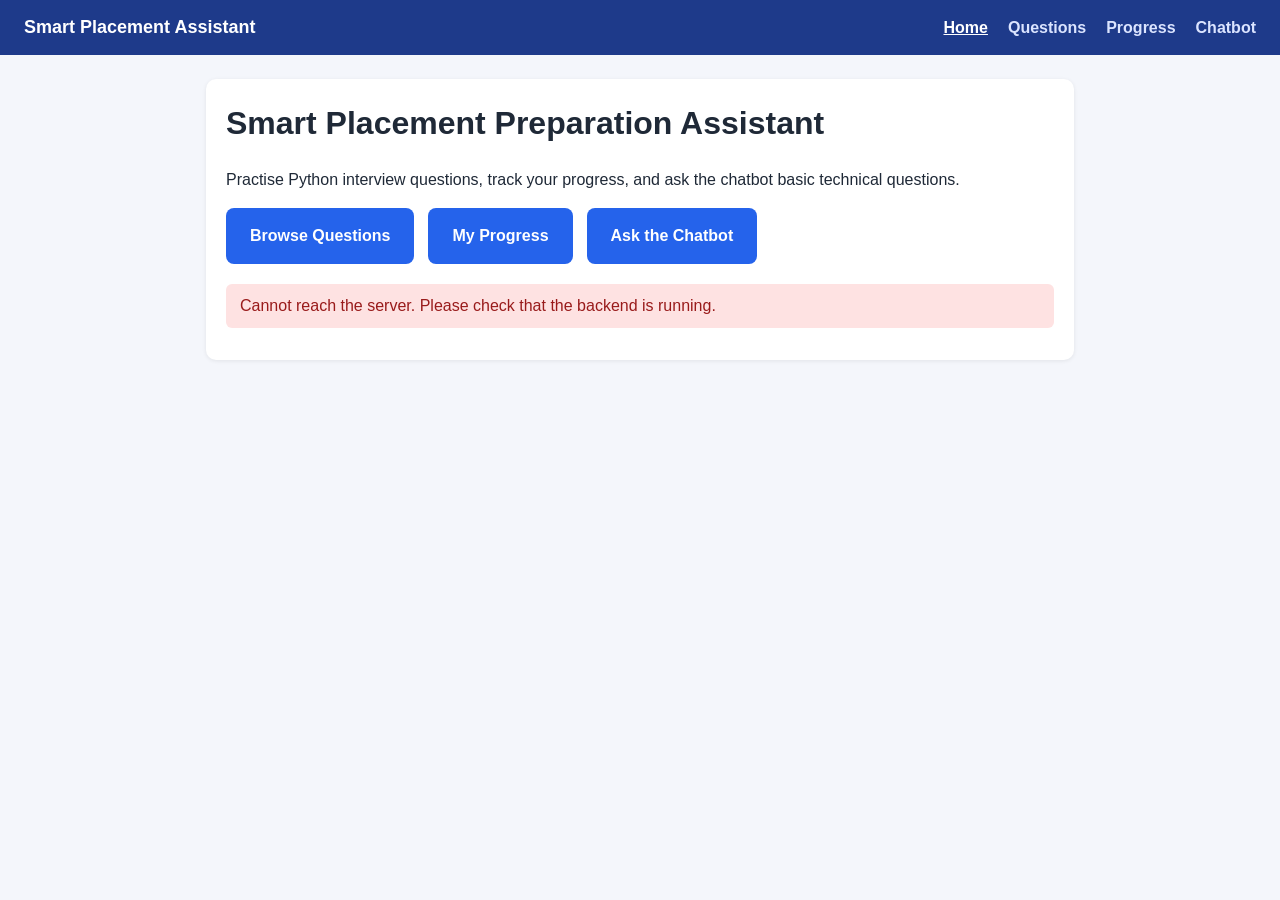
<file: frontend/index.html>
<!DOCTYPE html>
<html lang="en">
<head>
  <meta charset="UTF-8">
  <meta name="viewport" content="width=device-width, initial-scale=1.0">
  <title>Smart Placement Preparation Assistant</title>
  <link rel="stylesheet" href="style.css">
</head>
<body data-page="home">
<nav>
  <span class="brand">Smart Placement Assistant</span>
  <a href="index.html" class="active">Home</a>
  <a href="questions.html">Questions</a>
  <a href="progress.html">Progress</a>
  <a href="chatbot.html">Chatbot</a>
</nav>
<main>
  <div class="card">
    <h1>Smart Placement Preparation Assistant</h1>
    <p>Practise Python interview questions, track your progress, and ask the chatbot basic technical questions.</p>
    <div class="links">
      <a href="questions.html">Browse Questions</a>
      <a href="progress.html">My Progress</a>
      <a href="chatbot.html">Ask the Chatbot</a>
    </div>
    <div id="status" class="msg info" style="margin-top:20px">Checking backend...</div>
  </div>
</main>
<script src="app.js"></script>
</body>
</html>
</file>
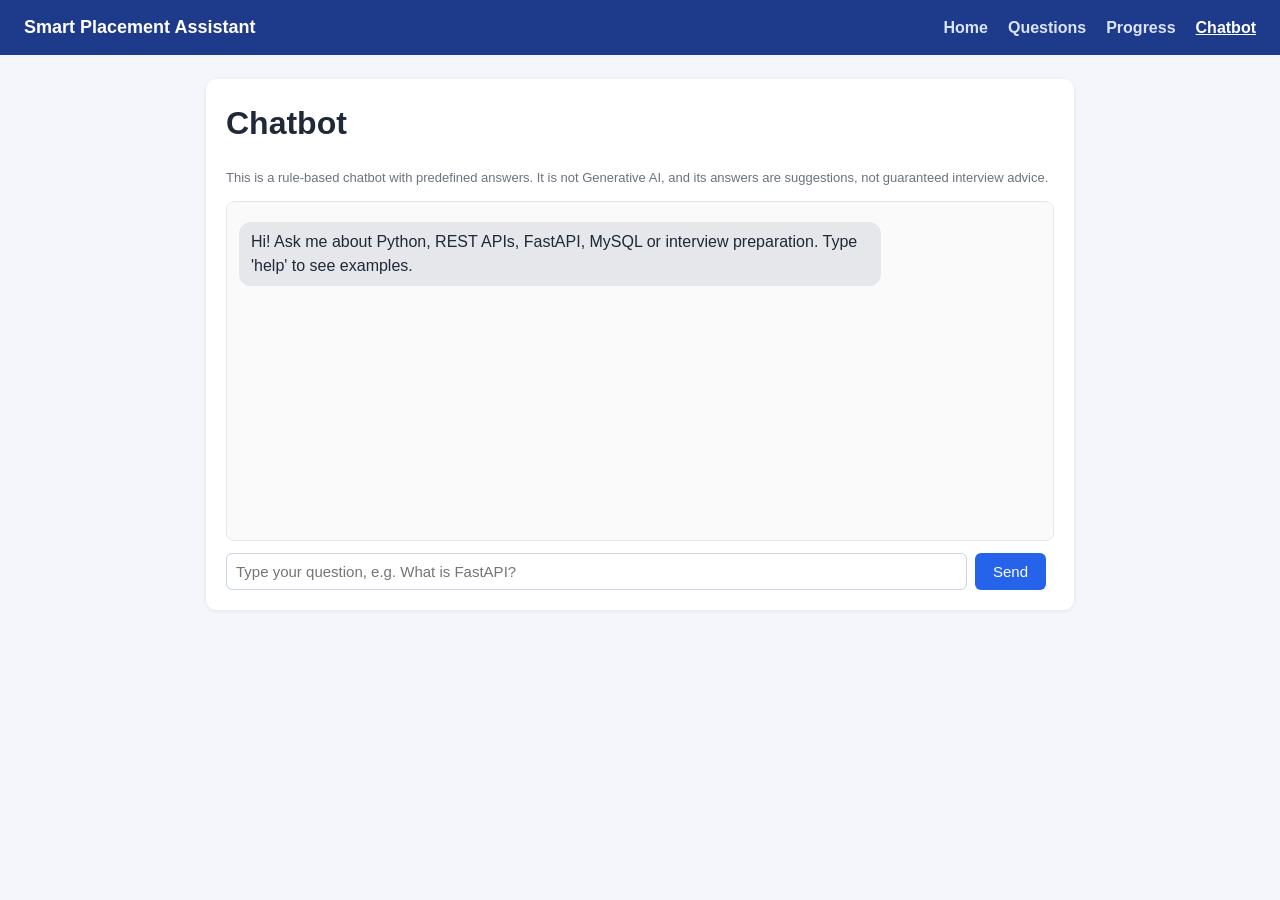
<file: frontend/chatbot.html>
<!DOCTYPE html>
<html lang="en">
<head>
  <meta charset="UTF-8">
  <meta name="viewport" content="width=device-width, initial-scale=1.0">
  <title>Chatbot | Smart Placement Assistant</title>
  <link rel="stylesheet" href="style.css">
</head>
<body data-page="chatbot">
<nav>
  <span class="brand">Smart Placement Assistant</span>
  <a href="index.html">Home</a>
  <a href="questions.html">Questions</a>
  <a href="progress.html">Progress</a>
  <a href="chatbot.html" class="active">Chatbot</a>
</nav>
<main>
  <div class="card">
    <h1>Chatbot</h1>
    <p class="note">This is a rule-based chatbot with predefined answers. It is not Generative AI, and its answers are suggestions, not guaranteed interview advice.</p>
    <div class="chat-box" id="chat-box"></div>
    <div id="message"></div>
    <div class="chat-form">
      <input type="text" id="chat-input" placeholder="Type your question, e.g. What is FastAPI?" maxlength="500">
      <button id="send-btn">Send</button>
    </div>
  </div>
</main>
<script src="app.js"></script>
</body>
</html>
</file>
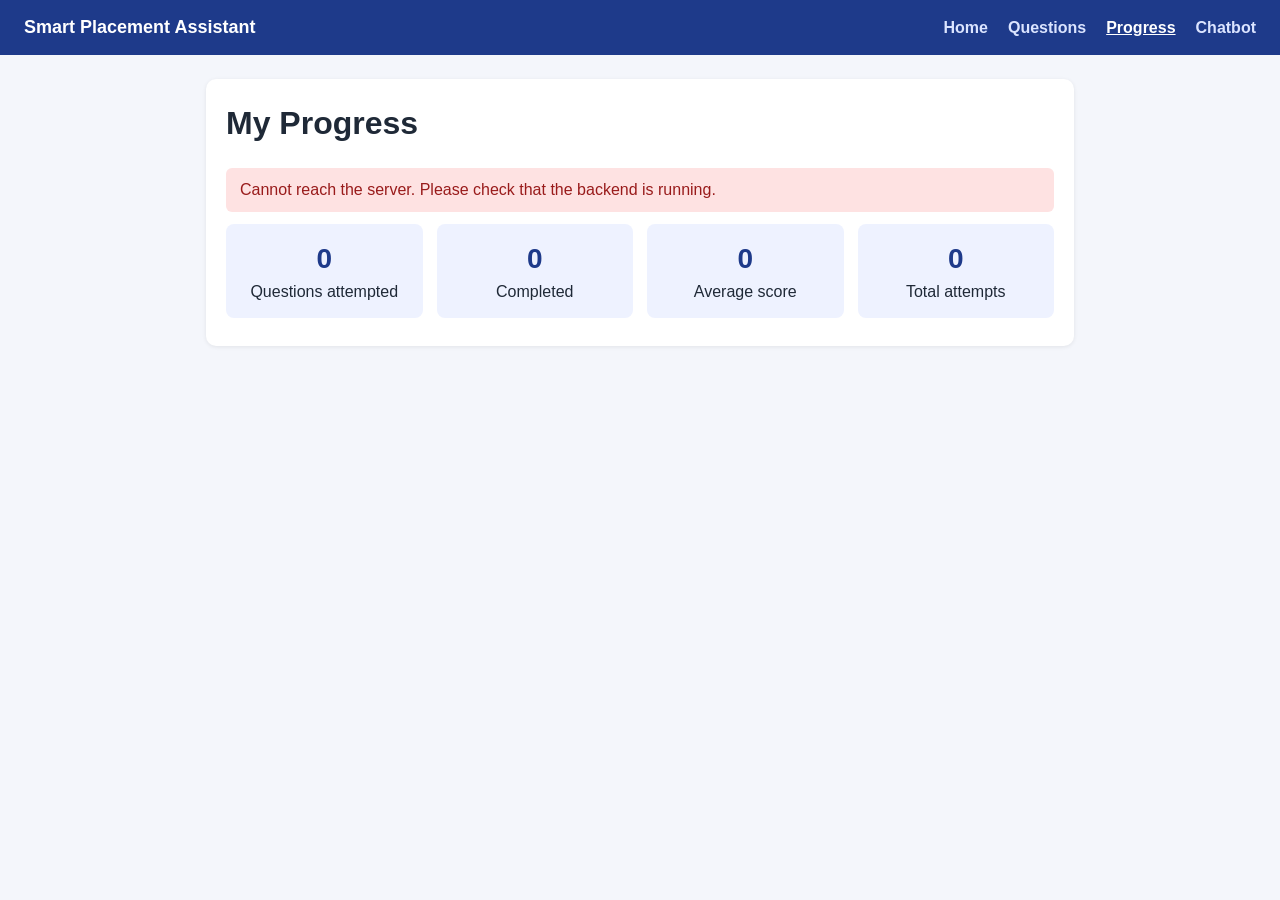
<file: frontend/progress.html>
<!DOCTYPE html>
<html lang="en">
<head>
  <meta charset="UTF-8">
  <meta name="viewport" content="width=device-width, initial-scale=1.0">
  <title>Progress | Smart Placement Assistant</title>
  <link rel="stylesheet" href="style.css">
</head>
<body data-page="progress">
<nav>
  <span class="brand">Smart Placement Assistant</span>
  <a href="index.html">Home</a>
  <a href="questions.html">Questions</a>
  <a href="progress.html" class="active">Progress</a>
  <a href="chatbot.html">Chatbot</a>
</nav>
<main>
  <div class="card">
    <h1>My Progress</h1>
    <p id="student-name" class="note"></p>
    <div id="message"></div>
    <div class="stats" id="stats" hidden>
      <div class="stat"><div class="num" id="s-attempted">0</div>Questions attempted</div>
      <div class="stat"><div class="num" id="s-completed">0</div>Completed</div>
      <div class="stat"><div class="num" id="s-average">0</div>Average score</div>
      <div class="stat"><div class="num" id="s-attempts">0</div>Total attempts</div>
    </div>
  </div>
  <div class="card" id="history-card" hidden>
    <h2>Recent attempts</h2>
    <table>
      <thead><tr><th>Question</th><th>Score</th><th>Completed</th><th>Date</th></tr></thead>
      <tbody id="attempt-rows"></tbody>
    </table>
  </div>
</main>
<script src="app.js"></script>
</body>
</html>
</file>
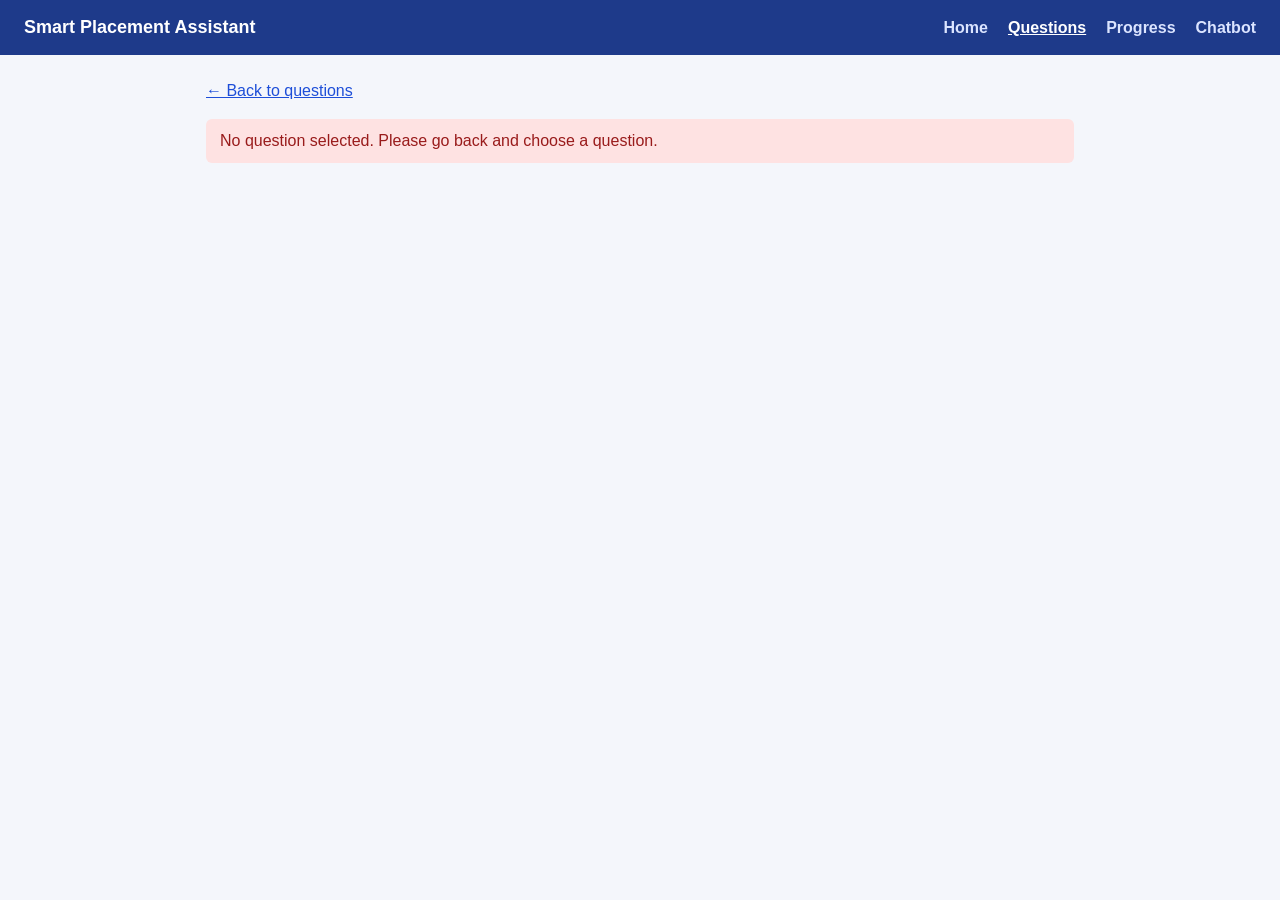
<file: frontend/question.html>
<!DOCTYPE html>
<html lang="en">
<head>
  <meta charset="UTF-8">
  <meta name="viewport" content="width=device-width, initial-scale=1.0">
  <title>Question | Smart Placement Assistant</title>
  <link rel="stylesheet" href="style.css">
</head>
<body data-page="question">
<nav>
  <span class="brand">Smart Placement Assistant</span>
  <a href="index.html">Home</a>
  <a href="questions.html" class="active">Questions</a>
  <a href="progress.html">Progress</a>
  <a href="chatbot.html">Chatbot</a>
</nav>
<main>
  <p><a href="questions.html">&larr; Back to questions</a></p>
  <div id="message"></div>
  <div class="card" id="question-card" hidden>
    <h1 id="q-title"></h1>
    <p><span class="badge" id="q-category"></span><span class="badge" id="q-difficulty"></span></p>
    <p id="q-description"></p>
    <strong>Sample input</strong>
    <pre id="q-input"></pre>
    <strong>Expected output</strong>
    <pre id="q-output"></pre>
  </div>
  <div class="card" id="answer-card" hidden>
    <h2>Your answer</h2>
    <p class="note">Type the output your solution produces for the sample input, then submit. Or mark the question as completed if you solved it on your own.</p>
    <textarea id="answer" placeholder="Type your answer here..."></textarea>
    <p>
      <button id="submit-btn">Submit Answer</button>
      <button id="complete-btn" class="secondary">Mark as Completed</button>
    </p>
    <div id="result"></div>
  </div>
</main>
<script src="app.js"></script>
</body>
</html>
</file>
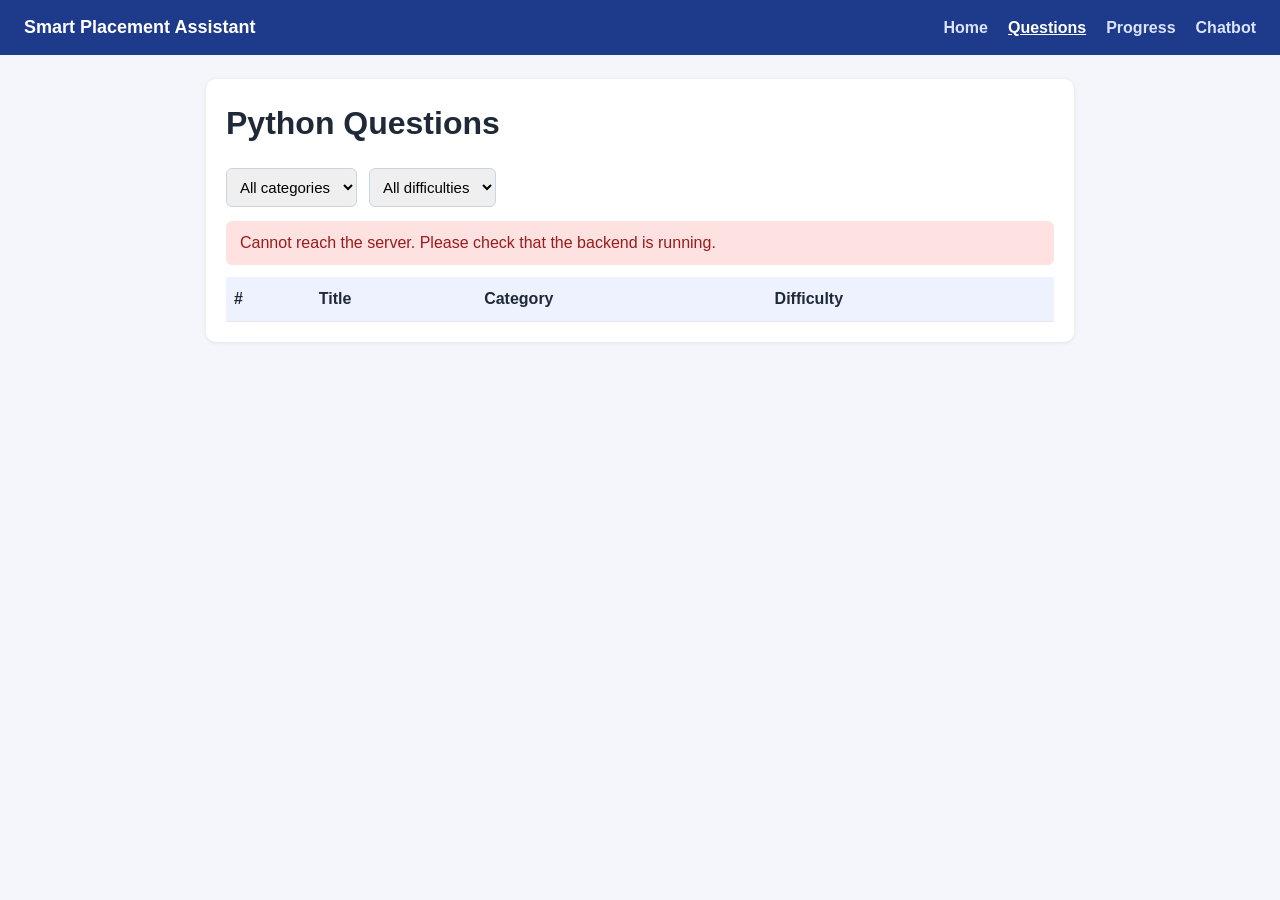
<file: frontend/questions.html>
<!DOCTYPE html>
<html lang="en">
<head>
  <meta charset="UTF-8">
  <meta name="viewport" content="width=device-width, initial-scale=1.0">
  <title>Questions | Smart Placement Assistant</title>
  <link rel="stylesheet" href="style.css">
</head>
<body data-page="questions">
<nav>
  <span class="brand">Smart Placement Assistant</span>
  <a href="index.html">Home</a>
  <a href="questions.html" class="active">Questions</a>
  <a href="progress.html">Progress</a>
  <a href="chatbot.html">Chatbot</a>
</nav>
<main>
  <div class="card">
    <h1>Python Questions</h1>
    <div class="filters">
      <select id="category">
        <option value="">All categories</option>
        <option>Strings</option>
        <option>Lists</option>
        <option>Dictionaries</option>
        <option>Functions</option>
        <option>Numbers</option>
      </select>
      <select id="difficulty">
        <option value="">All difficulties</option>
        <option>Beginner</option>
        <option>Intermediate</option>
        <option>Advanced</option>
      </select>
    </div>
    <div id="message"></div>
    <table>
      <thead><tr><th>#</th><th>Title</th><th>Category</th><th>Difficulty</th></tr></thead>
      <tbody id="question-rows"></tbody>
    </table>
  </div>
</main>
<script src="app.js"></script>
</body>
</html>
</file>
<file: frontend/style.css>
* { box-sizing: border-box; }
body {
  margin: 0;
  font-family: Arial, Helvetica, sans-serif;
  background: #f4f6fb;
  color: #1f2937;
  line-height: 1.5;
}
nav {
  background: #1e3a8a;
  padding: 14px 24px;
  display: flex;
  gap: 20px;
  align-items: center;
  flex-wrap: wrap;
}
nav .brand { color: #fff; font-weight: bold; font-size: 18px; margin-right: auto; }
nav a { color: #dbe4ff; text-decoration: none; font-weight: 600; }
nav a:hover, nav a.active { color: #fff; text-decoration: underline; }
main { max-width: 900px; margin: 24px auto; padding: 0 16px; }
.card {
  background: #fff;
  border-radius: 10px;
  padding: 20px;
  margin-bottom: 18px;
  box-shadow: 0 1px 4px rgba(0, 0, 0, 0.08);
}
h1 { margin-top: 0; }
table { width: 100%; border-collapse: collapse; }
th, td { text-align: left; padding: 10px 8px; border-bottom: 1px solid #e5e7eb; }
th { background: #eef2ff; }
a { color: #1d4ed8; }
.filters { display: flex; gap: 12px; flex-wrap: wrap; margin-bottom: 14px; }
select, textarea, input[type="text"] {
  padding: 9px; font-size: 15px; border: 1px solid #cbd5e1; border-radius: 6px;
  font-family: inherit;
}
textarea { width: 100%; min-height: 110px; }
button {
  background: #2563eb; color: #fff; border: 0; padding: 10px 18px;
  border-radius: 6px; font-size: 15px; cursor: pointer; margin-right: 8px;
}
button.secondary { background: #059669; }
button:disabled { opacity: 0.6; cursor: not-allowed; }
.badge {
  display: inline-block; padding: 2px 10px; border-radius: 999px;
  font-size: 13px; background: #e0e7ff; color: #3730a3; margin-right: 6px;
}
pre {
  background: #111827; color: #e5e7eb; padding: 12px; border-radius: 6px;
  overflow-x: auto; margin: 6px 0 14px;
}
.msg { padding: 10px 14px; border-radius: 6px; margin: 12px 0; }
.msg.info { background: #e0f2fe; color: #075985; }
.msg.success { background: #dcfce7; color: #166534; }
.msg.error { background: #fee2e2; color: #991b1b; }
.stats { display: flex; gap: 14px; flex-wrap: wrap; margin-bottom: 8px; }
.stat {
  flex: 1; min-width: 140px; background: #eef2ff; border-radius: 8px;
  padding: 14px; text-align: center;
}
.stat .num { font-size: 28px; font-weight: bold; color: #1e3a8a; }
.chat-box {
  height: 340px; overflow-y: auto; border: 1px solid #e5e7eb; border-radius: 8px;
  padding: 12px; background: #fafafa; margin-bottom: 12px;
}
.bubble { max-width: 80%; padding: 8px 12px; border-radius: 12px; margin: 8px 0; }
.bubble.user { background: #2563eb; color: #fff; margin-left: auto; }
.bubble.bot { background: #e5e7eb; }
.chat-form { display: flex; gap: 8px; }
.chat-form input { flex: 1; }
.note { font-size: 13px; color: #6b7280; }
.links { display: flex; gap: 14px; flex-wrap: wrap; }
.links a {
  display: block; background: #2563eb; color: #fff; padding: 16px 24px;
  border-radius: 8px; text-decoration: none; font-weight: bold;
}
</file>
